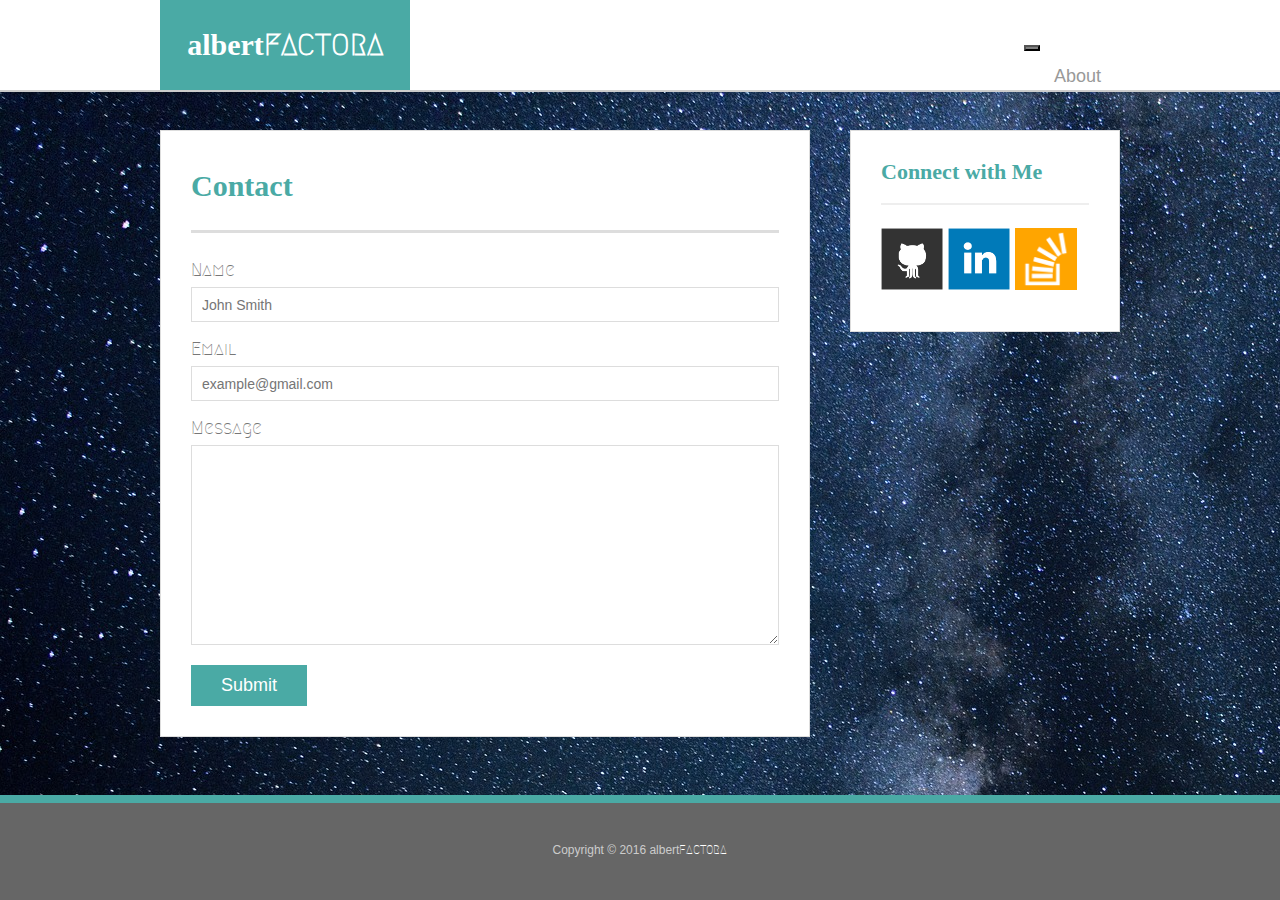
<file: contact.html>
<!doctype html>
<html lang="en-us">

<head>
  <meta charset="UTF-8">
  <meta name="viewport" content="width=device-width, initial-scale=1">
  <title>Portfolio | albertFACTORA</title>
  <link rel="stylesheet" type="text/css" href="assets/css/reset.css">

 <!--  <link rel="stylesheet" href="https://maxcdn.bootstrapcdn.com/bootstrap/3.3.7/css/bootstrap.min.css" integrity="sha384-BVYiiSIFeK1dGmJRAkycuHAHRg32OmUcww7on3RYdg4Va+PmSTsz/K68vbdEjh4u" crossorigin="anonymous">

  <link rel="stylesheet" href="https://maxcdn.bootstrapcdn.com/bootstrap/3.3.7/css/bootstrap-theme.min.css" integrity="sha384-rHyoN1iRsVXV4nD0JutlnGaslCJuC7uwjduW9SVrLvRYooPp2bWYgmgJQIXwl/Sp" crossorigin="anonymous"> -->

  <link rel="stylesheet" href="https://bootswatch.com/slate/bootstrap.min.css">

  <link rel="stylesheet" type="text/css" href="assets/css/style.css">
  <link href="https://fonts.googleapis.com/css?family=Megrim" rel="stylesheet">
</head>

<body>

  <header id="masthead">
    <div class="container">
      <a href="index.html" id="logo">albert<span class="lastname">FACTORA</span></a>
      <nav class="navbar navbar-inverse navbar-right">
        <!-- <div class="container-fluid-foo"> -->
          <div class="navbar-header">
            <button type="button" class="navbar-toggle collapsed" data-toggle="collapse" data-target="#myNavbar" aria-expanded="false">
              <span class="icon-bar"></span>
              <span class="icon-bar"></span>
              <span class="icon-bar"></span>                        
            </button>
            <!-- <a class="navbar-brand" href="#">albertFACTORA</a> -->
          </div>
          <div class="navbar-collapse collapse" id="myNavbar" aria-expanded="false" style="height: 1px;">
            <ul class="nav navbar-nav navbar-right">
              <li><a href="index.html" type="button" class="btn btn-default btn-md">
                <span class="glyphicon glyphicon-knight" aria-hidden="true"></span> About
              </a></li>
              <li><a href="portfolio.html" type="button" class="btn btn-default btn-md">
                <span class="glyphicon glyphicon-folder-open" aria-hidden="true"></span> Portfolio
              </a></li>
              <li><a href="contact.html" type="button" class="btn btn-default btn-md">
                <span class="glyphicon glyphicon-edit" aria-hidden="true"></span> Contact
               </a></li>

            </ul>
          </div>
      </nav>
    </div>
  </header>

  <div class="wrapper">
    <div id="main-container" class="container">
      <section class="main-section">
        <h1>Contact</h1>

        <form id="contact-form">
          <ul>
            <li>
              <label for="name">Name</label>
              <input type="text" id="name" name="name" placeholder="John Smith" required="required">
            </li>
            <li>
              <label for="email">Email</label>
              <input type="email" id="email" name="email" placeholder="example@gmail.com" required="required">
            </li>
            <li>
              <label for="message">Message</label>
              <textarea id="message" name="message" required="required"></textarea>
            </li>
          </ul>
          <input type="submit">
        </form>

      </section>

      <section class="sidebar">
        <div id="connect">
          <h2>Connect with Me</h2>

            <a href="https://github.com/deffractedmind"><img src="assets/images/github-128.png" class="social" alt="Github"></a>
            <a href="http://www.linkedin.com/in/albertfactora"><img src="assets/images/linkedin-128.png" class="social" alt="LinkedIn"></a>
            <a href="http://stackoverflow.com/users/3977510"><img src="assets/images/stackoverflow-128.png" class="social" alt="Stack Overflow"></a
        </div>
      </section>
    </div>
  </div>
  <footer>
    <div class="container">
      Copyright &copy; 2016 albert<span class="lastname">FACTORA</span>
    </div>
  </footer>
</body>

</html>
</file>
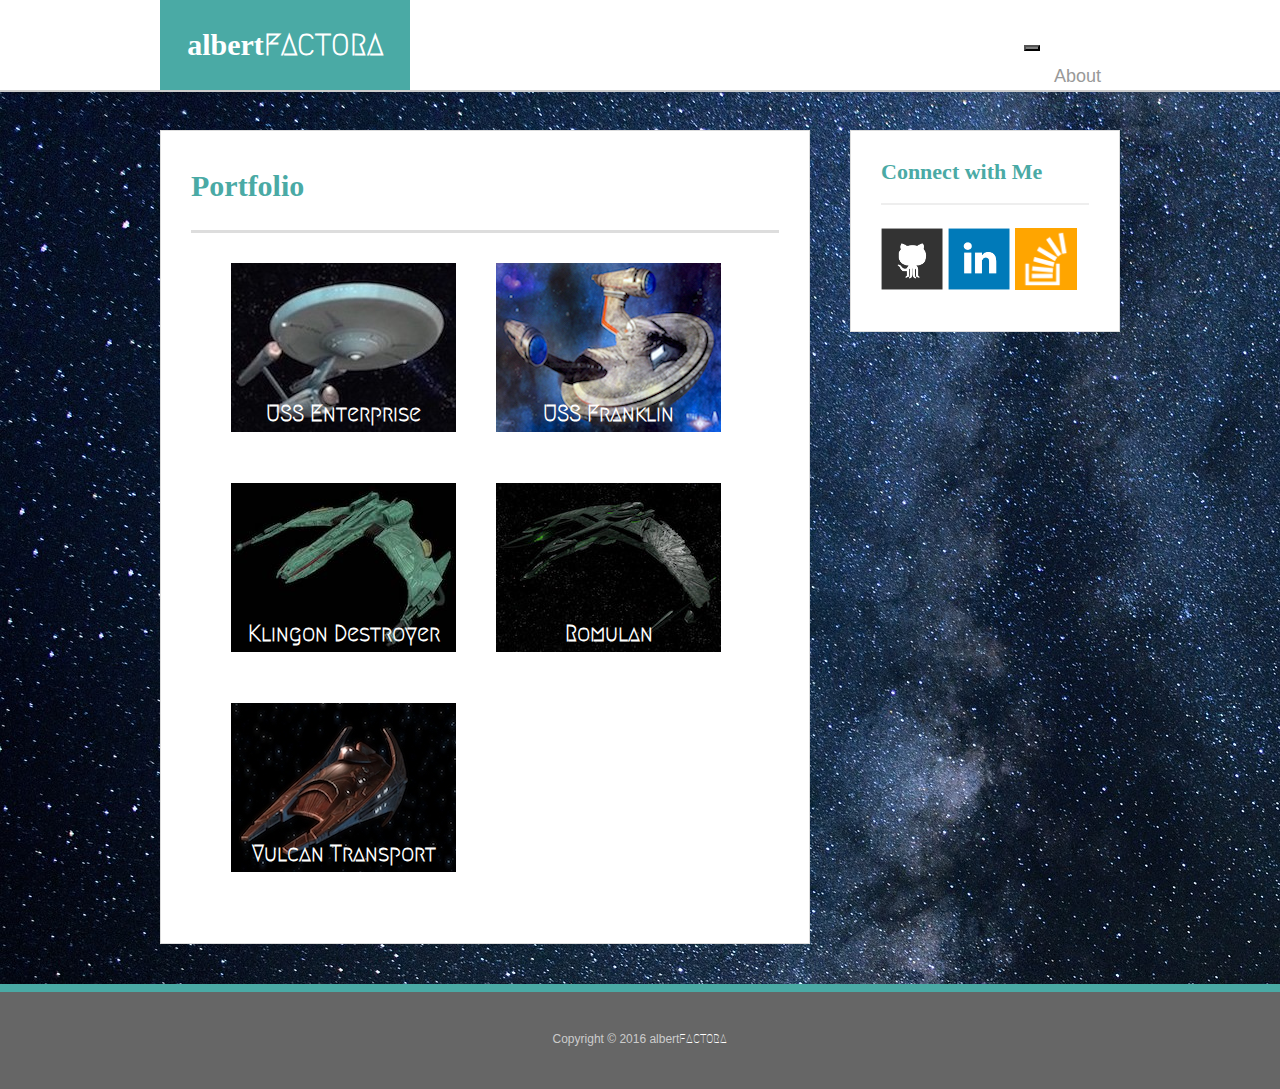
<file: portfolio.html>
<!doctype html>
<html lang="en-us">

<head>
  <meta charset="UTF-8">
  <meta name="viewport" content="width=device-width, initial-scale=1">
  <title>Portfolio | albertFACTORA</title>
  <link rel="stylesheet" type="text/css" href="assets/css/reset.css">

 <!--  <link rel="stylesheet" href="https://maxcdn.bootstrapcdn.com/bootstrap/3.3.7/css/bootstrap.min.css" integrity="sha384-BVYiiSIFeK1dGmJRAkycuHAHRg32OmUcww7on3RYdg4Va+PmSTsz/K68vbdEjh4u" crossorigin="anonymous">

  <link rel="stylesheet" href="https://maxcdn.bootstrapcdn.com/bootstrap/3.3.7/css/bootstrap-theme.min.css" integrity="sha384-rHyoN1iRsVXV4nD0JutlnGaslCJuC7uwjduW9SVrLvRYooPp2bWYgmgJQIXwl/Sp" crossorigin="anonymous"> -->

  <link rel="stylesheet" href="https://bootswatch.com/slate/bootstrap.min.css">

  <link rel="stylesheet" type="text/css" href="assets/css/style.css">
  <link href="https://fonts.googleapis.com/css?family=Megrim" rel="stylesheet">
  <!-- <link href="https://fonts.googleapis.com/css?family=Fantasy" rel="stylesheet"> -->
</head>

<body>

  <header id="masthead">
    <div class="container">
      <a href="index.html" id="logo">albert<span class="lastname">FACTORA</span></a>
      <nav class="navbar navbar-inverse navbar-right">
        <!-- <div class="container-fluid-foo"> -->
          <div class="navbar-header">
            <button type="button" class="navbar-toggle collapsed" data-toggle="collapse" data-target="#myNavbar" aria-expanded="false">
              <span class="icon-bar"></span>
              <span class="icon-bar"></span>
              <span class="icon-bar"></span>                        
            </button>
            <!-- <a class="navbar-brand" href="#">albertFACTORA</a> -->
          </div>
          <div class="navbar-collapse collapse" id="myNavbar" aria-expanded="false" style="height: 1px;">
            <ul class="nav navbar-nav navbar-right">
              <li><a href="index.html" type="button" class="btn btn-default btn-md">
                <span class="glyphicon glyphicon-knight" aria-hidden="true"></span> About
              </a></li>
              <li><a href="portfolio.html" type="button" class="btn btn-default btn-md">
                <span class="glyphicon glyphicon-folder-open" aria-hidden="true"></span> Portfolio
              </a></li>
              <li><a href="contact.html" type="button" class="btn btn-default btn-md">
                <span class="glyphicon glyphicon-edit" aria-hidden="true"></span> Contact
               </a></li>

            </ul>
          </div>
      </nav>
    </div>
  </header>

  <div class="wrapper">
    <div id="main-container" class="container">
      <section class="main-section">
        <h1>Portfolio</h1>
        <div class="row">
          <div class="work">
            <img class="image" src="assets/images/port1.jpg" alt="USS Enterprise">
            <div class="label">
              <h3 class="portfolio">USS Enterprise</h3>
            </div>
          </div>
          <div class="work">
            <img class="image" src="assets/images/port2.jpg" alt="USS Franklin">
            <div class="label">
              <h3 class="portfolio">USS Franklin</h3>
            </div>
          </div>
        <!-- </div> -->

        <!-- <div class="row"> -->
          <div class="work">
            <img class="image" src="assets/images/port3.jpg" alt="Klingon Destroyer">
            <div class="label">
              <h3 class="portfolio">Klingon Destroyer</h3>
            </div>
          </div>
          <div class="work">
            <img class="image" src="assets/images/port4.jpg" alt="Romulan">
            <div class="label">
              <h3 class="portfolio">Romulan</h3>
            </div>
          </div>
        <!-- </div> -->

        <!-- <div class="row"> -->
          <div class="work">
            <img class="image" src="assets/images/port5.jpg" alt="Vulcan Transport">
            <div class="label">
              <h3 class="portfolio">Vulcan Transport</h3>
            </div>
          </div>
   <!--        <div class="work">
            <img class="image" src="assets/images/port2.jpg" alt="RPG Game">
            <div class="label">
              <h3 class="portfolio">RPG Game</h3>
            </div>
          </div> -->
        </div>

      </section>

      <section class="sidebar">
        <div id="connect">
          <h2>Connect with Me</h2>

            <a href="https://github.com/deffractedmind"><img src="assets/images/github-128.png" class="social" alt="Github"></a>
            <a href="http://www.linkedin.com/in/albertfactora"><img src="assets/images/linkedin-128.png" class="social" alt="LinkedIn"></a>
            <a href="http://stackoverflow.com/users/3977510"><img src="assets/images/stackoverflow-128.png" class="social" alt="Stack Overflow"></a>
        </div>
      </section>
    </div>
  </div>

  <footer>
    <div class="container">
      Copyright &copy; 2016 albert<span class="lastname">FACTORA</span>
    </div>
  </footer>
</body>

</html>
</file>
<file: assets/css/style.css>
body {
  font-family: Arial, "Helvetica Neue", Helvetica, sans-serif;
  font-size: 18px;
  line-height: 34px;
  color: #777;
  background-image: url("../images/abstract-2179083_1920.jpg");
}

* {
  box-sizing: border-box;
  margin: 0;
}

html,
body {
  height: 100%;
}

.wrapper {
  height: auto !important;
  height: 100%;
  min-height: 100%;
  margin: 0 auto -105px;
}

footer,
.push {
  height: 105px;
}

#logo:hover,
input[type=submit]:hover {
  background: #5e7f7e;
}

.lastname {
  font-family: 'Megrim', cursive;
  color: white;
}
.social:hover {
  cursor: pointer;
  opacity: 0.8;
}

.container {
  width: 100%;
  max-width: 960px;
  margin: 0 auto;
  clear: both;
}

h1,
h2,
h3,
p {
  margin-bottom: 20px;
}

p {
  font-family: 'Megrim', cursive;
}

p:last-child {
  margin-bottom: 0;
}

h1,
h2,
h3 {
  font-family: Georgia, Times, "Times New Roman", serif;
  font-weight: 700;
  color: #4aaaa5;
}

h1 {
  padding-bottom: 20px;
  font-size: 30px;
  line-height: 49px;
  border-bottom: 3px solid #ddd;
}

h2,
h3 {
  font-size: 22px;
}

#masthead {
  position: fixed;
  z-index: 99;
  width: 100%;
  margin: 0 0 30px;
  overflow: auto;
  color: #fff;
  background: #fff;
  border-bottom: 2px solid #ccc;
}

#logo {
  float: left;
  width: 250px;
  height: 90px;
  font-family: Georgia, Times, "Times New Roman", serif;
  font-size: 30px;
  font-weight: 700;
  line-height: 90px;
  color: #fff;
  text-align: center;
  text-decoration: none;
  background: #4aaaa5;
}

nav {
  float: right;
  margin-top: 25px;
}

nav a {
  display: inline-block;
  padding-left: 15px;
  margin-left: 15px;
  line-height: 18px;
  color: #999;
  text-decoration: none;
  border-left: 1px solid #efefef;
}

nav a:first-child {
  border-left: 0 none;
}

.collapse {
  background-color: white;
}

.navbar-toggle {
  background-color: grey;
}
.navbar {
  border-style: none;
}
.navbar-header {
  background-color: white;
}
  footer {
  padding: 30px 0;
  clear: both;
  font-size: 12px;
  color: #fff;
  color: #ccc;
  text-align: center;
  background: #666;
  border-top: 8px solid #4aaaa5;
  position: relative;
  z-index: 999;
}

.sidebar {
  float: right;
  width: 100%;
  max-width: 270px;
  padding: 30px;
  margin-bottom: 20px;
  background: #fff;
  border: 1px solid #ddd;
}

h3,
.sidebar h2 {
  padding-bottom: 20px;
  margin-bottom: 15px;
  line-height: 22px;
  border-bottom: 2px solid #eee;
}

.social {
  width: 62px;
  height: 62px;
  margin-top: 8px;
  margin-right: 5px;
}

.social:last-child {
  margin-right: 0;
}

#main-container {
  padding-top: 130px;
}

#myimage {
  float: left;
  padding: 10px 20px 10px 0px;
}

.main-section {
  float: left;
  width: 100%;
  max-width: 650px;
  padding: 30px;
  margin: 0 0 40px;
  background: #fff;
  border: 1px solid #ddd;
  font-family: 'Megrim', cursive;
}

.work {
  float: left;
  z-index: 1;
  height: 200px;
  margin-top: 10px;
  margin-bottom: 10px;
}

.image {
  padding-left: 40px;
}

.label {
  clear: both;
  position: relative;
  bottom: 50px;
  z-index: 2;
  height: 40px;
  width: 225px;
  margin-left: 40px;
  text-align: center;
  padding: 10px 0 0;
}

h3.portfolio {
  color: white;
  font-family: 'Megrim', cursive;
  border-bottom-style: none;
}

#contact-form ul {
  margin-bottom: 20px;
}

#contact-form li {
  margin-bottom: 10px;
}

label,
input[type=text],
input[type=email],
textarea {
  display: block;
  width: 100%;
}

input[type=text],
input[type=email],
textarea {
  height: 35px;
  padding: 0 10px;
  font-size: 14px;
  border: 1px solid #ddd;
}

textarea {
  height: 200px;
}

input[type=submit] {
  padding: 10px 30px;
  font-size: 18px;
  color: #fff;
  cursor: pointer;
  background: #4aaaa5;
  border: 0 none;
}

@media screen and (max-width: 1024px) {
  .sidebar {
    float: left;
  }
  #logo {
    width: 100%;
  }
}
</file>
